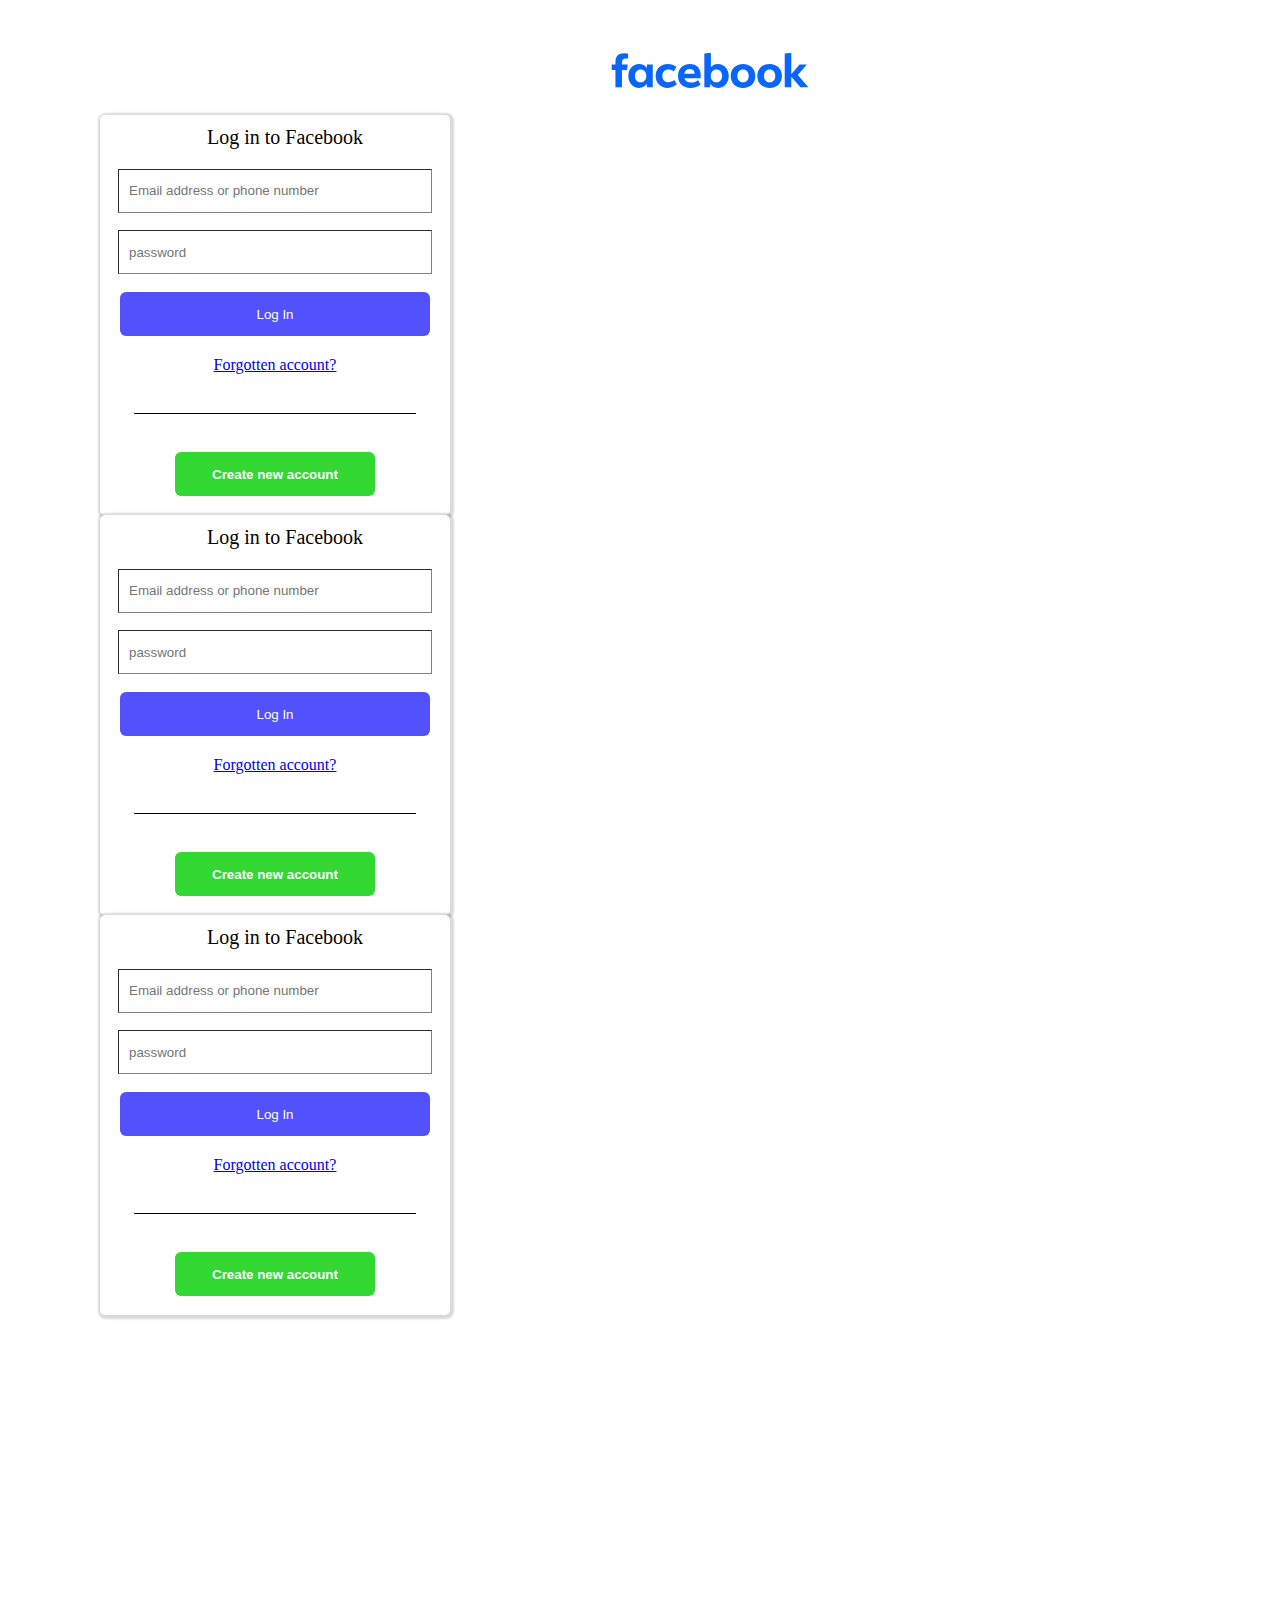
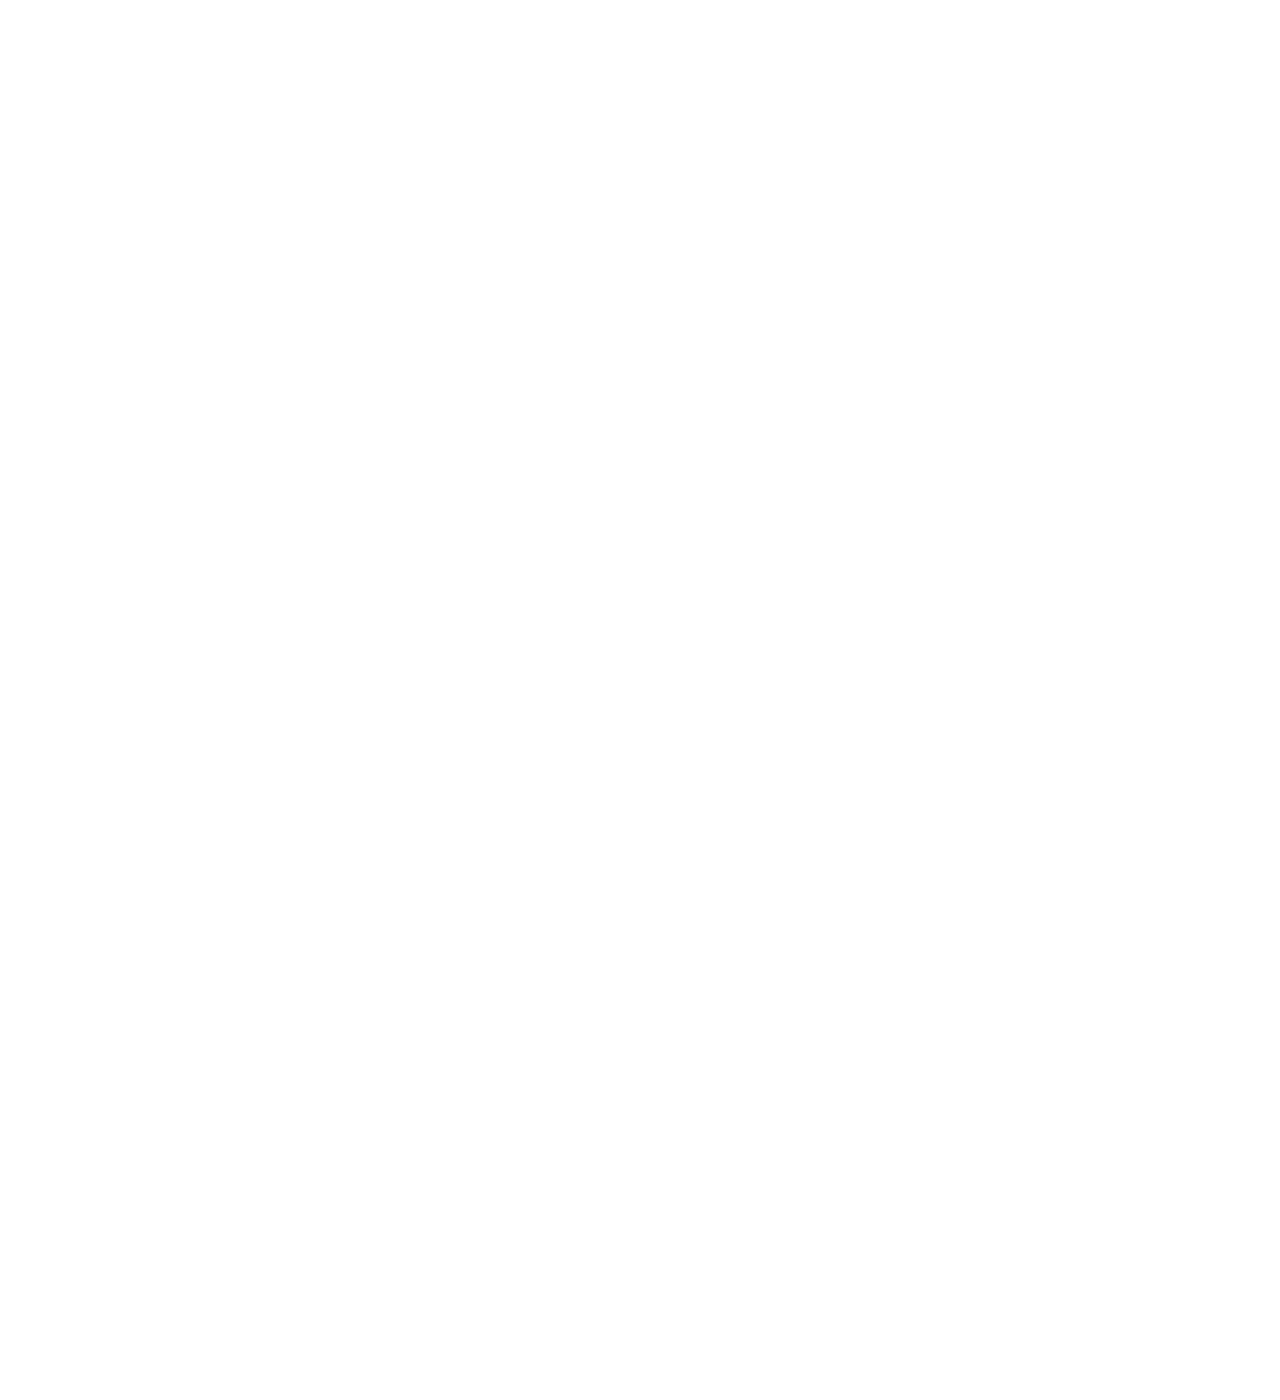
<file: index.html>
<!DOCTYPE html>
<html>
  <head>
    <title>facebook clone</title>
    <link rel="preconnect" href="https://fonts.googleapis.com">
    <link rel="preconnect" href="https://fonts.gstatic.com" crossorigin>
    <link href="https://fonts.googleapis.com/css2?family=Roboto+Slab:wght@400;500;700&display=swap" rel="stylesheet">
    <link rel="stylesheet" href="fbhead.css">

  </head>
  <body>
    <div class="head">
      <img class="fb-pic" src="facebook.svg" >
    </div>
    <div class="fb-grid">
      <div class="fb-title">Log in to Facebook</div>
      <div class="input-container">
        <input class="fb-name" type="text" placeholder="Email address or phone number">
      </div>
      <div class="input-container">
        <input class="fb-pass" type="text" placeholder="password">
      </div>
      <div class="yes">
        <button class="click-me">Log In
        </button>  
      </div>
      
      <div class="fb-forgot">
         <a href="https://web.facebook.com/" target="_blank">Forgotten account?</a>  
        </div>
      <div class="line">
      </div>
      <button class="new-button">Create new account</button>
    </div>
    <div class="fb-grid">
      <div class="fb-title">Log in to Facebook</div>
      <div class="input-container">
        <input class="fb-name" type="text" placeholder="Email address or phone number">
      </div>
      <div class="input-container">
        <input class="fb-pass" type="text" placeholder="password">
      </div>
      <div class="yes">
        <button class="click-me">Log In
        </button>  
      </div>
      
      <div class="fb-forgot">
         <a href="https://web.facebook.com/" target="_blank">Forgotten account?</a>  
        </div>
      <div class="line">
      </div>
      <button class="new-button">Create new account</button>
    </div>
    <div class="fb-grid">
      <div class="fb-title">Log in to Facebook</div>
      <div class="input-container">
        <input class="fb-name" type="text" placeholder="Email address or phone number">
      </div>
      <div class="input-container">
        <input class="fb-pass" type="text" placeholder="password">
      </div>
      <div class="yes">
        <button class="click-me">Log In
        </button>  
      </div>
      
      <div class="fb-forgot">
         <a href="https://web.facebook.com/" target="_blank">Forgotten account?</a>  
        </div>
      <div class="line">
      </div>
      <button class="new-button">Create new account</button>
    </div>
  </body>
</html>
</file>
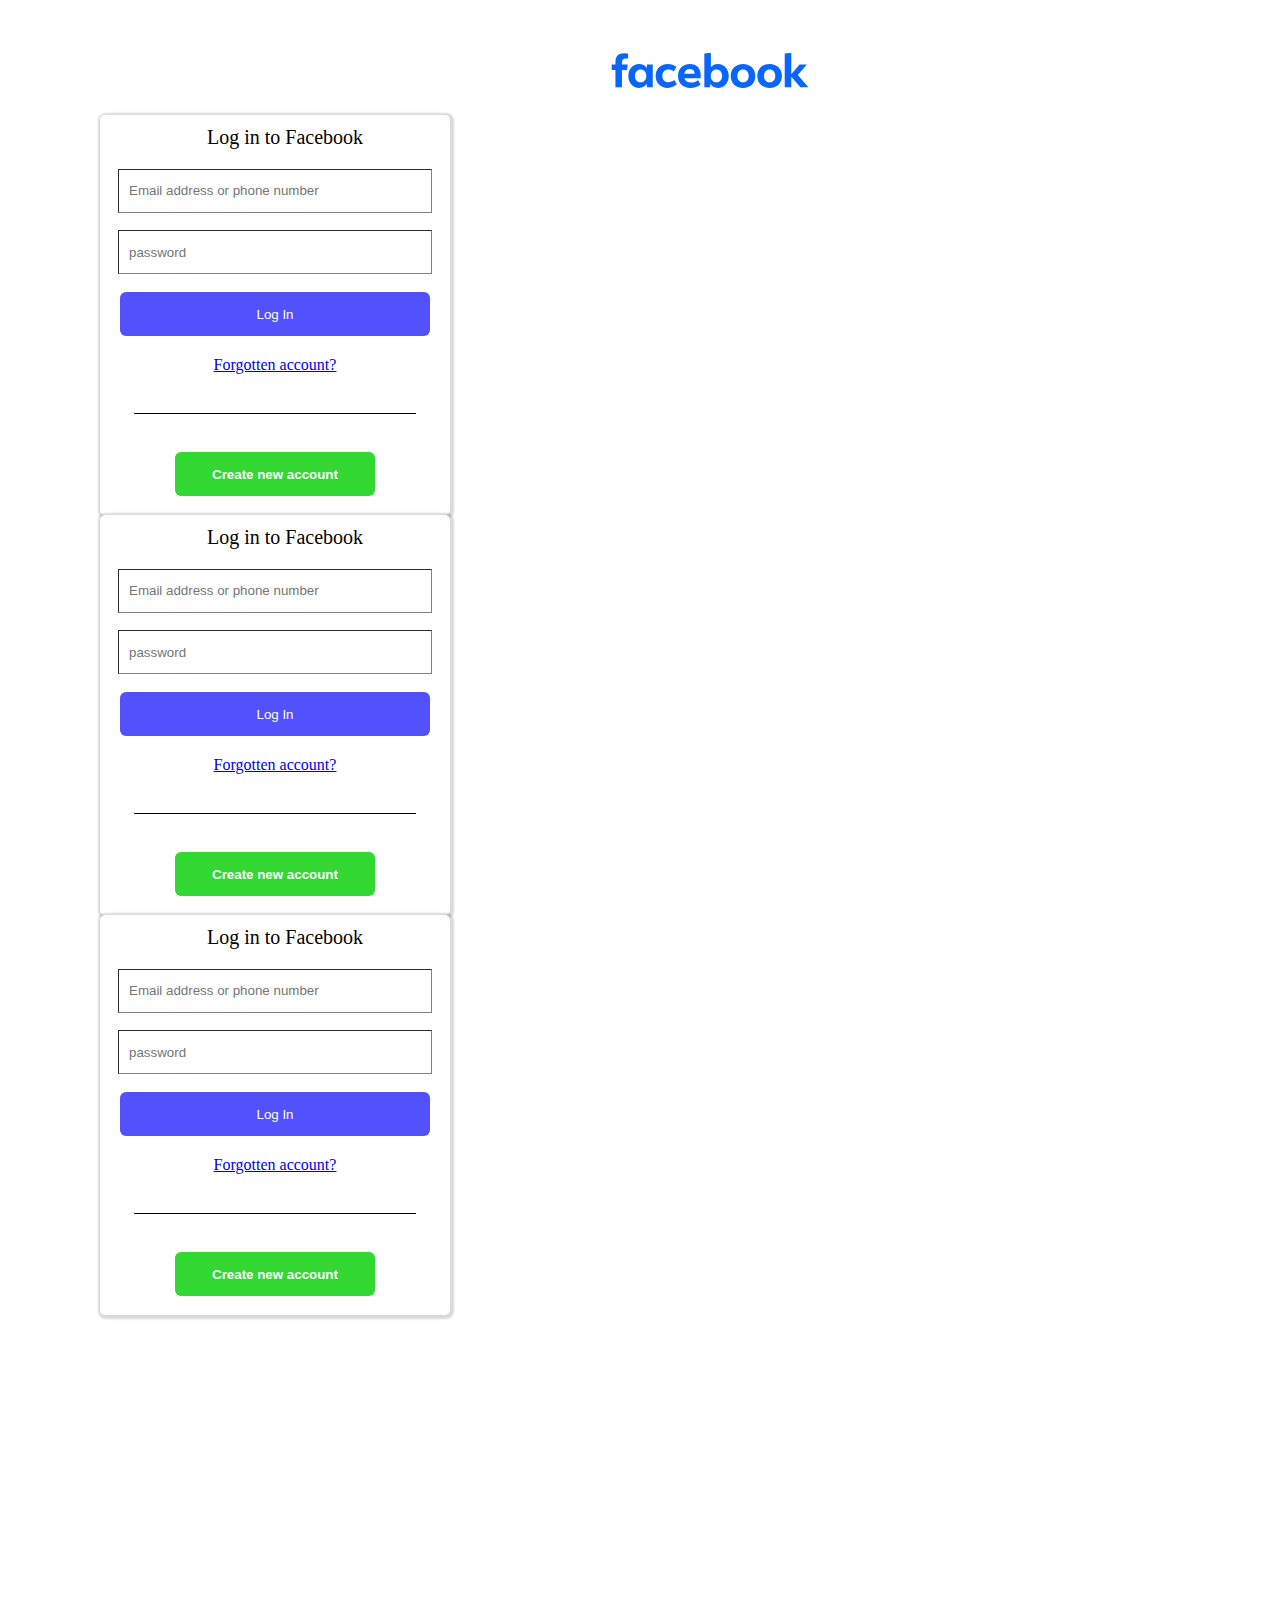
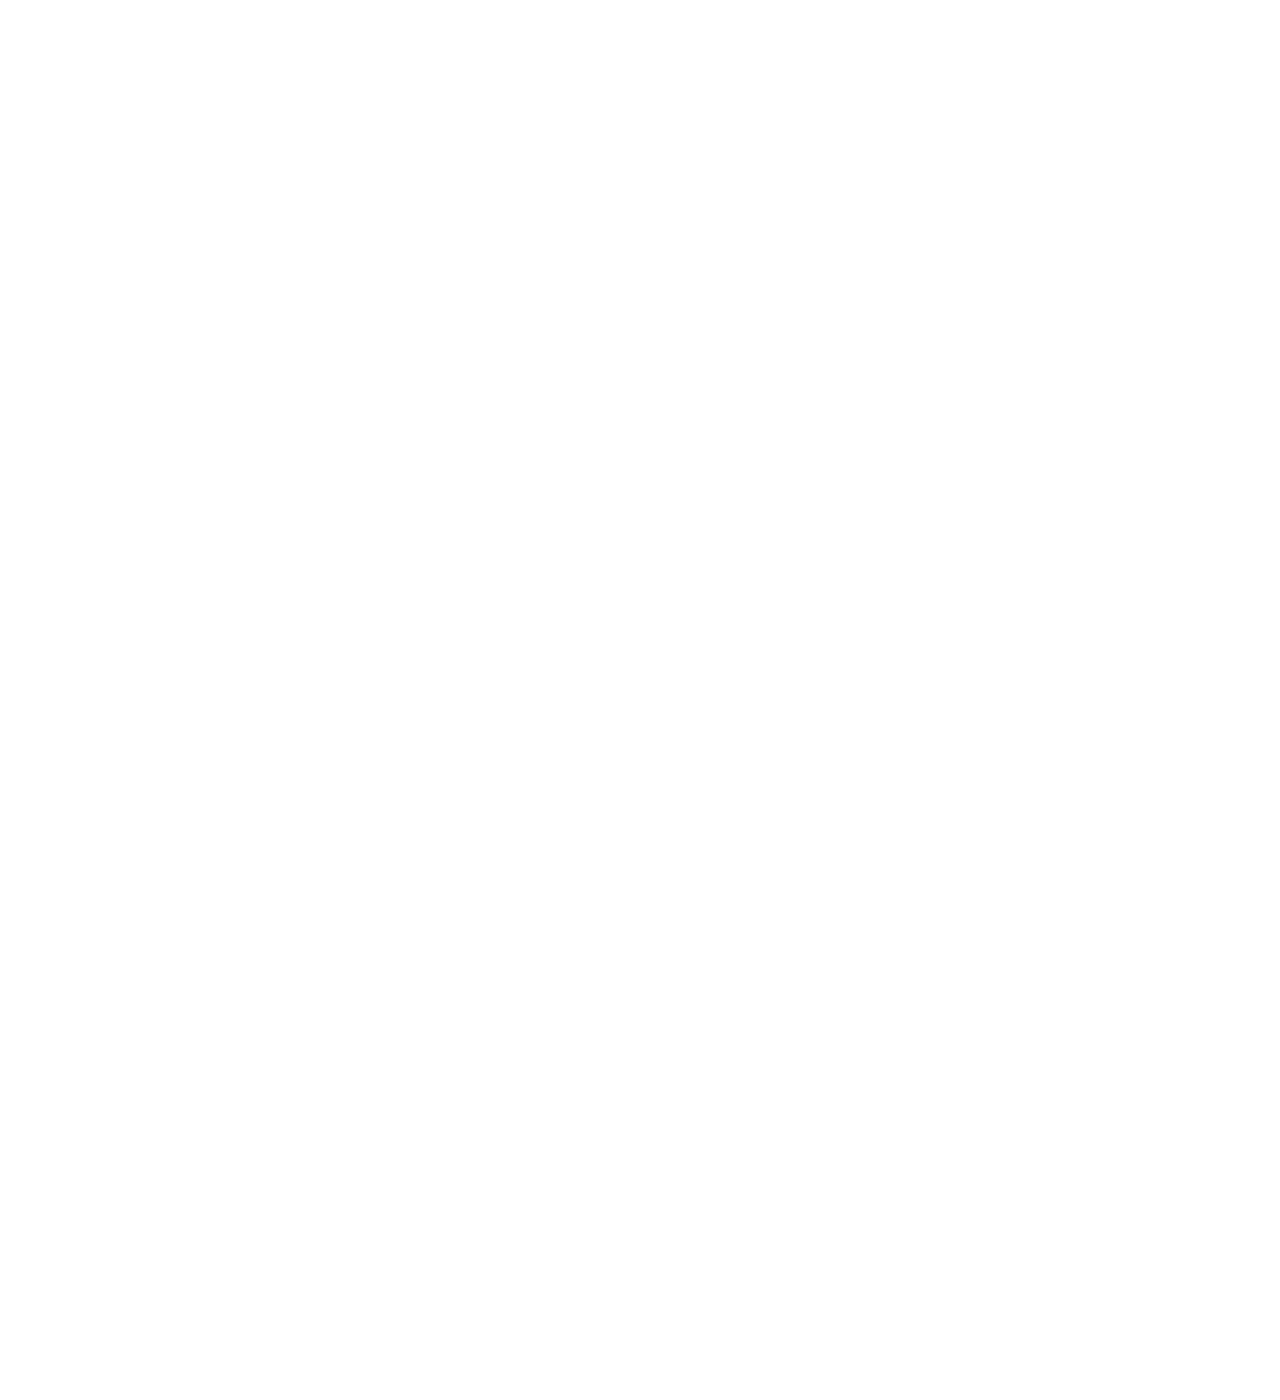
<file: fb.html>
<!DOCTYPE html>
<html>
  <head>
    <title>facebook clone</title>
    <link rel="preconnect" href="https://fonts.googleapis.com">
    <link rel="preconnect" href="https://fonts.gstatic.com" crossorigin>
    <link href="https://fonts.googleapis.com/css2?family=Roboto+Slab:wght@400;500;700&display=swap" rel="stylesheet">
    <link rel="stylesheet" href="fbhead.css">

  </head>
  <body>
    <div class="head">
      <img class="fb-pic" src="facebook.svg" >
    </div>
    <div class="fb-grid">
      <div class="fb-title">Log in to Facebook</div>
      <div class="input-container">
        <input class="fb-name" type="text" placeholder="Email address or phone number">
      </div>
      <div class="input-container">
        <input class="fb-pass" type="text" placeholder="password">
      </div>
      <div class="yes">
        <button class="click-me">Log In
        </button>  
      </div>
      
      <div class="fb-forgot">
         <a href="https://web.facebook.com/" target="_blank">Forgotten account?</a>  
        </div>
      <div class="line">
      </div>
      <button class="new-button">Create new account</button>
    </div>
    <div class="fb-grid">
      <div class="fb-title">Log in to Facebook</div>
      <div class="input-container">
        <input class="fb-name" type="text" placeholder="Email address or phone number">
      </div>
      <div class="input-container">
        <input class="fb-pass" type="text" placeholder="password">
      </div>
      <div class="yes">
        <button class="click-me">Log In
        </button>  
      </div>
      
      <div class="fb-forgot">
         <a href="https://web.facebook.com/" target="_blank">Forgotten account?</a>  
        </div>
      <div class="line">
      </div>
      <button class="new-button">Create new account</button>
    </div>
    <div class="fb-grid">
      <div class="fb-title">Log in to Facebook</div>
      <div class="input-container">
        <input class="fb-name" type="text" placeholder="Email address or phone number">
      </div>
      <div class="input-container">
        <input class="fb-pass" type="text" placeholder="password">
      </div>
      <div class="yes">
        <button class="click-me">Log In
        </button>  
      </div>
      
      <div class="fb-forgot">
         <a href="https://web.facebook.com/" target="_blank">Forgotten account?</a>  
        </div>
      <div class="line">
      </div>
      <button class="new-button">Create new account</button>
    </div>
  </body>
</html>
</file>
<file: fbhead.css>
body{
  height: 3000px;
  background-color: white;
  color: black;
  line-height: 1.34;
  margin: 0;
  padding: 0;
  direction: ltr;
}
.head{
  display: flex;
  margin-top: 0;
  margin-left: 140px;
  padding-top: 30px;
  justify-self: center;
  margin-bottom: 5px;
}
.fb-pic {
  height: 80px;
  align-items: center;
}
.fb-grid{
  height: 400px;
  width: 350px;
  border: none;
  border-color: gray;
  background-color: white;
  border-radius: 5px;
  box-shadow: 1px  1px 2px 3px rgba(0, 0, 0, 0.15);
  border-width: 1px;
  display: grid;
  margin-left: 100px;
  align-items: center;
  justify-content: center;
}
.fb-title{
  font-family: roboto, inherit;
  font-weight: 500;
  font-size: 20px;
  padding-left: 20px;
  justify-self: center;
}
.input-container{
  border: none;
  border-color: rgb(239, 233, 233);
}
.fb-name{
  height: 40px;
  width:300px;
  font-family: roboto, inherit;
  padding-left: 10px;
  color: rgb(217, 205, 205);
  font-weight: 500;
  border-color: grey;
  border-width: 1px;


}
.fb-pass{
  height: 40px;
  width: 300px;
  padding-left: 10px;
  font-family: roboto, inherit;
  color: rgb(217, 205, 205);
  font-weight: 500;
  border-color: grey;
  border-width: 1px;

}
.yes{
  display: flex;
  justify-content: center;
  align-items: center;

}
.click-me{
  background-color: rgb(81, 81, 253);
  color: white;
  border: none;
  width: 310px;
  height: 44px;
  border-radius: 6px;
  cursor: pointer;
  transition: opacity 0.15s;
}
.click-me:hover{
  opacity: 1px;
  background-color: lightskyblue;
}
.fb-forgot{
  display: flex;
  justify-content: center;
  font-family: roboto, inherit;
  text-decoration: none;

}
.line{
  display: flex;
  align-items: center;
  border-bottom: 1px solid;
  text-align: center;
  margin: 20px 16px;
  white-space: nowrap;
  overflow: hidden;
}
.new-button{
  background-color: rgb(50, 215, 50);
  color: white;
  border: none;
  width: 200px;
  height: 44px;
  border-radius: 6px;
  cursor: pointer;
  margin-bottom: 10px;
  align-items: center;
  justify-self: center;
  font-weight: 700;
  transition: opacity 0.15s;
}
.new-button:hover{
  opacity: 1px;
  background-color: lightgreen;
}
</file>
